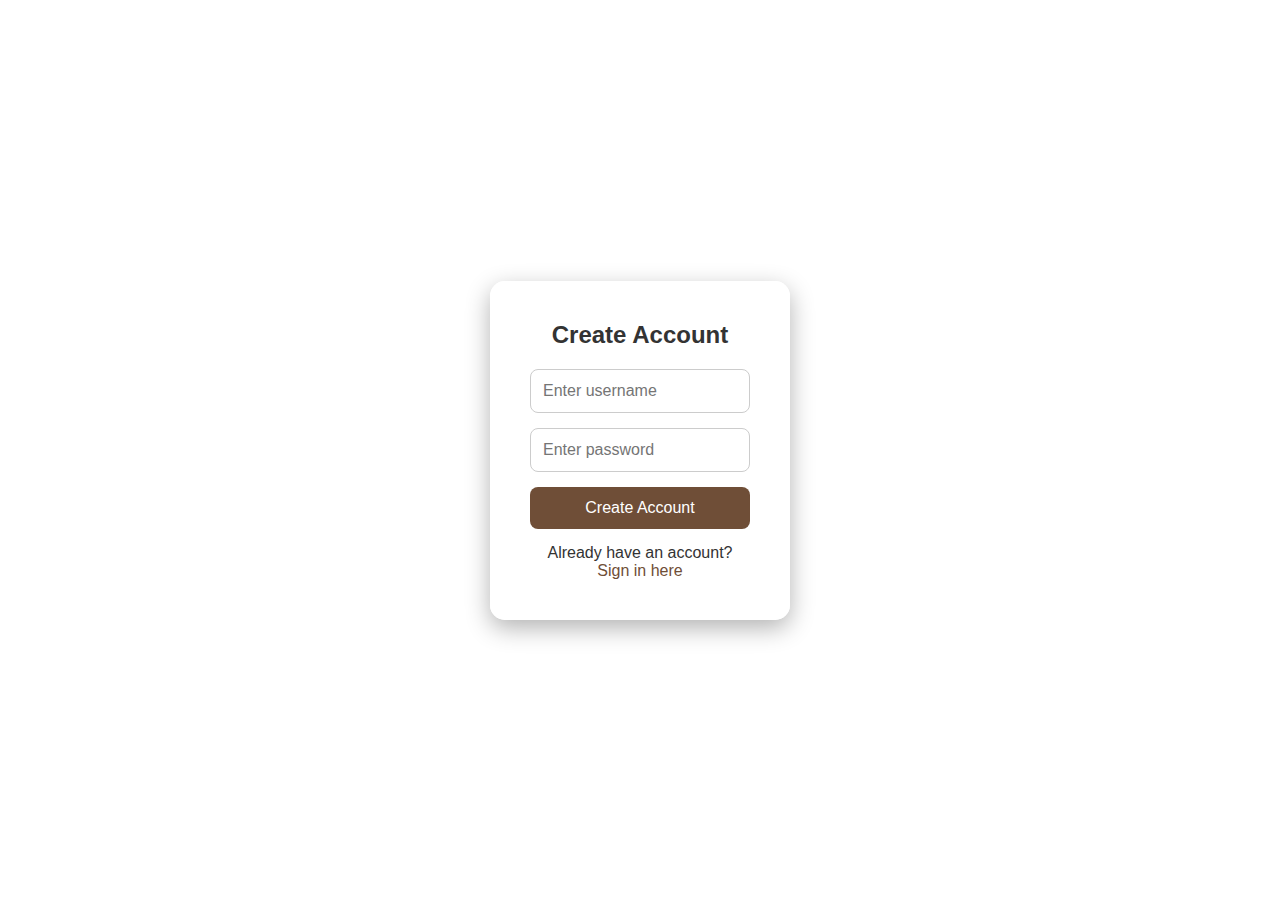
<file: index.html>
<!DOCTYPE html>
<html lang="en">
<head>
  <meta charset="UTF-8">
  <title>Create Account</title>
  <style>
  /* Reset some defaults */
* {
  box-sizing: border-box;
  margin: 0;
  padding: 0;
}

body {
  font-family: 'Segoe UI', sans-serif;
  height: 100vh;
  background: url('https://www.google.com/url?sa=i&url=https%3A%2F%2Fwww.freepik.com%2Ffree-photos-vectors%2Fbrown-wood-background&psig=AOvVaw2x1mzliKGS1qyiVLHM-S0E&ust=1750586967173000&source=images&cd=vfe&opi=89978449&ved=0CBEQjRxqFwoTCNiV0-6igo4DFQAAAAAdAAAAABAE') no-repeat center center fixed;
  background-size: cover;
  display: flex;
  justify-content: center;
  align-items: center;
}

/* Form container styling */
.form-container {
  background-color: rgba(255, 255, 255, 0.9);
  padding: 40px;
  border-radius: 15px;
  box-shadow: 0 8px 24px rgba(0, 0, 0, 0.3);
  width: 300px;
  text-align: center;
}

h2 {
  margin-bottom: 20px;
  color: #333;
}

input[type="text"],
input[type="password"] {
  width: 100%;
  padding: 12px;
  margin-bottom: 15px;
  border: 1px solid #ccc;
  border-radius: 8px;
  font-size: 16px;
}

button {
  width: 100%;
  padding: 12px;
  background-color: #6f4e37;
  color: white;
  border: none;
  border-radius: 8px;
  font-size: 16px;
  cursor: pointer;
  transition: background 0.3s ease;
}

button:hover {
  background-color: #4b3224;
}

p {
  margin-top: 15px;
  color: #333;
}

a {
  color: #6f4e37;
  text-decoration: none;
}

a:hover {
  text-decoration: underline;
}


  </style>
</head>
<body>
  <div class="form-container">
    <h2>Create Account</h2>
    <form id="signupForm">
      <input type="text" id="newUsername" placeholder="Enter username" required>
      <input type="password" id="newPassword" placeholder="Enter password" required>
      <button type="submit">Create Account</button>
    </form>
    <p>Already have an account? <a href="signin.html">Sign in here</a></p>
  </div>

  <script>
    document.getElementById("signupForm").addEventListener("submit", function(e) {
      e.preventDefault();
      const username = document.getElementById("newUsername").value;
      const password = document.getElementById("newPassword").value;

      // Save account to localStorage
      localStorage.setItem("account_username", username);
      localStorage.setItem("account_password", password);

      alert("Account created! Please sign in.");
      window.location.href = "signin.html";
    });
  </script>
</body>
</html>
</file>
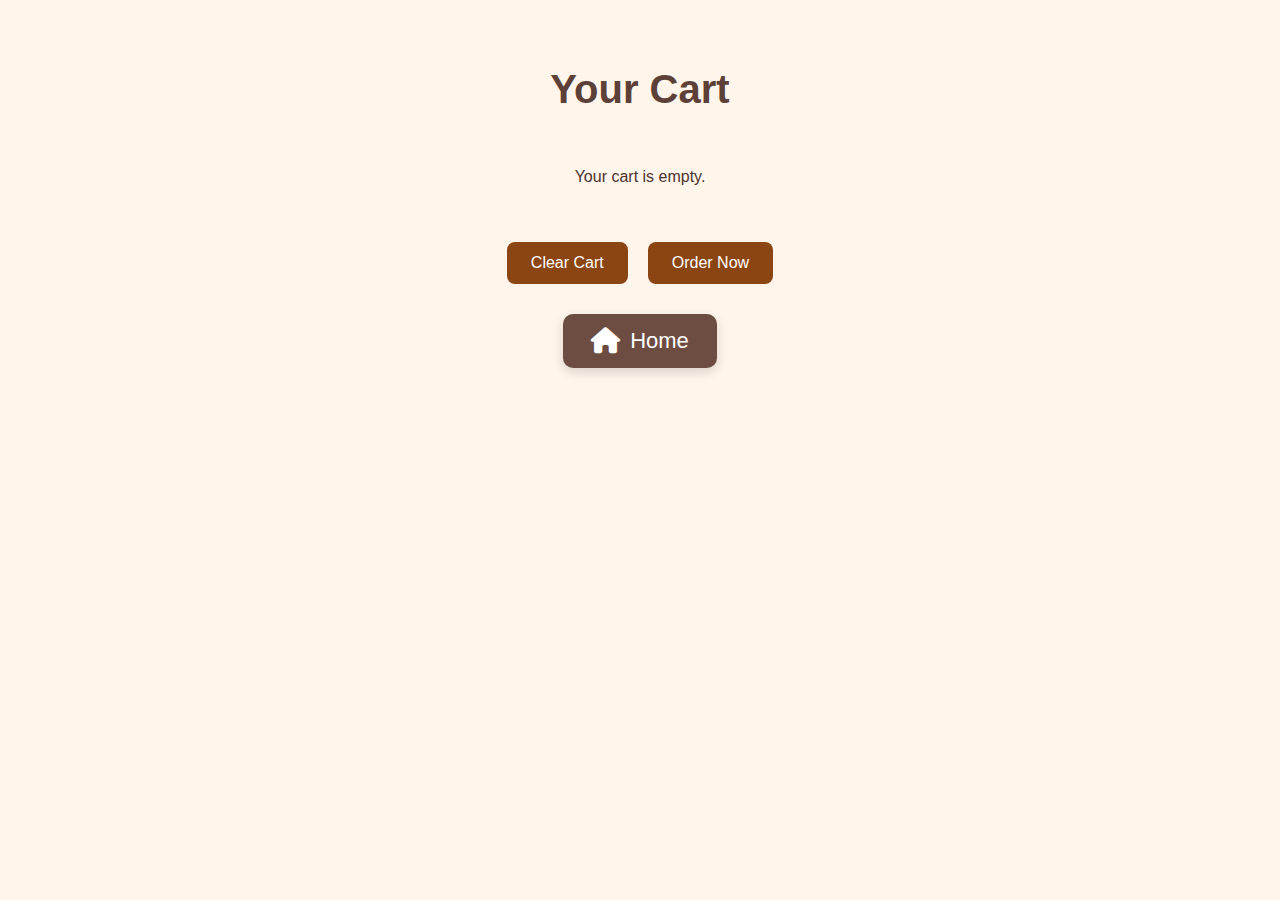
<file: cart.html>
<!DOCTYPE html>
<html lang="en">
<head>
  <meta charset="UTF-8">
  <title>Your Cart - Bean There</title>
  <link rel="stylesheet" href="https://cdnjs.cloudflare.com/ajax/libs/font-awesome/6.5.0/css/all.min.css">
    <link rel = "stylesheet" href = "cart.css">
</head>
<body>
  <h1>Your Cart</h1>
  <div id="cart-container"></div>

  <div class="buttons" id="action-buttons">
    <button class="btn" onclick="clearCart()">Clear Cart</button>
    <button class="btn" onclick="orderNow()">Order Now</button>
  </div>

  <div id="home-button-container">
  <button id="home-btn" onclick="goHome()">
    <i class="fas fa-home"></i> Home
  </button>
</div>

  <script src="cart.js"></script>
</body>
</html>
</file>
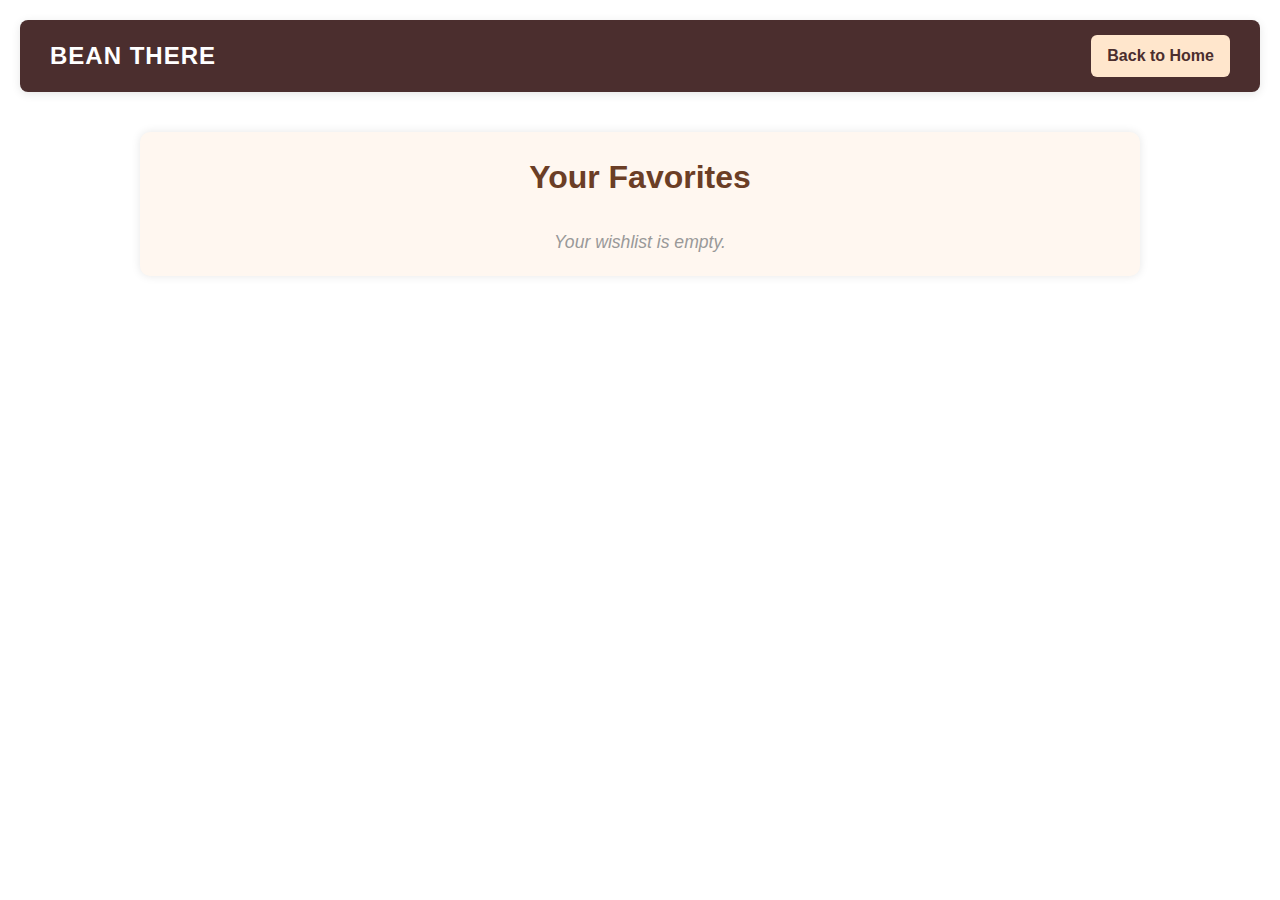
<file: favorite.html>
<!DOCTYPE html>
<html lang="en">
<head>
  <meta charset="UTF-8" />
  <meta name="viewport" content="width=device-width, initial-scale=1.0"/>
  <title>Favorites - Bean There</title>
  <link rel="stylesheet" href="style.css" />
  <link rel="stylesheet" href="https://cdnjs.cloudflare.com/ajax/libs/font-awesome/6.0.0/css/all.min.css" />
  <style>
      /* Reset & Base Styles */
* {
  margin: 0;
  padding: 0;
  box-sizing: border-box;
}

body {
  font-family: 'Segoe UI', Tahoma, Geneva, Verdana, sans-serif;
  background-color: #FF000000;
  color: #333;
  line-height: 1.6;
  padding: 20px;
}

/* Navigation Bar */
nav {
  display: flex;
  justify-content: space-between;
  align-items: center;
  background-color: #4b2e2e;
  padding: 15px 30px;
  color: #fff;
  border-radius: 8px;
}

nav .logo {
  font-size: 1.5rem;
  font-weight: bold;
  letter-spacing: 1px;
}

nav a {
  color: #ffe6cc;
  text-decoration: none;
  font-weight: bold;
  transition: color 0.3s ease;
}

nav a:hover {
  color: #ffffff;
}

/* Section Heading */
.favorites-section {
  max-width: 1000px;
  margin: 40px auto;
  padding: 20px;
  background-color: #fff7f0;
  border-radius: 10px;
  box-shadow: 0 0 10px rgba(0, 0, 0, 0.1);
}

.favorites-section h2 {
  font-size: 2rem;
  margin-bottom: 25px;
  text-align: center;
  color: #6b3e26;
}

/* Wishlist Container */
#wishlist-container {
  display: grid;
  grid-template-columns: repeat(auto-fit, minmax(250px, 1fr));
  gap: 25px;
}

/* Individual Drink Item */
.drink-item {
  background-color: #fff;
  border-radius: 12px;
  padding: 15px;
  box-shadow: 0 4px 10px rgba(0, 0, 0, 0.1);
  text-align: center;
  transition: transform 0.2s ease;
}

.drink-item:hover {
  transform: translateY(-5px);
}

.drink-image {
  width: 100%;
  height: 180px;
  object-fit: cover;
  border-radius: 8px;
  margin-bottom: 12px;
}

.drink-name {
  font-size: 1.2rem;
  color: #4b2e2e;
  margin-bottom: 8px;
}

.drink-price {
  font-weight: bold;
  color: #6b3e26;
  font-size: 1rem;
}

/* Empty State */
#wishlist-container p {
  text-align: center;
  color: #999;
  font-style: italic;
  font-size: 1.1rem;
}

nav a {
  background-color: #ffe6cc;
  color: #4b2e2e;
  padding: 8px 16px;
  border-radius: 6px;
  text-decoration: none;
  font-weight: bold;
  transition: background-color 0.3s, color 0.3s;
}

nav a:hover {
  background-color: #f1d0aa;
  color: #3a1f1f;
}
  </style>
</head>
<body>

  <nav>
    <div class="logo">BEAN THERE</div>
    <a href="homw.html">Back to Home</a>
  </nav>

  <section class="favorites-section">
    <h2>Your Favorites</h2>
    <div class="wishlist-items" id="wishlist-container">
      <!-- Wishlist items will be rendered here -->
    </div>
  </section>

  <script>
    // Load and display wishlist items
    document.addEventListener('DOMContentLoaded', function () {
      const container = document.getElementById('wishlist-container');
      const wishlist = JSON.parse(localStorage.getItem('wishlist')) || [];

      if (wishlist.length === 0) {
        container.innerHTML = "<p>Your wishlist is empty.</p>";
        return;
      }

      wishlist.forEach(item => {
        const div = document.createElement('div');
        div.classList.add('drink-item');
        div.innerHTML = `
          <img src="${item.image}" alt="${item.name}" class="drink-image" />
          <h3 class="drink-name">${item.name}</h3>
          <div class="drink-price">${item.price}</div>
        `;
        container.appendChild(div);
      });
    });
  </script>

</body>
</html>
</file>
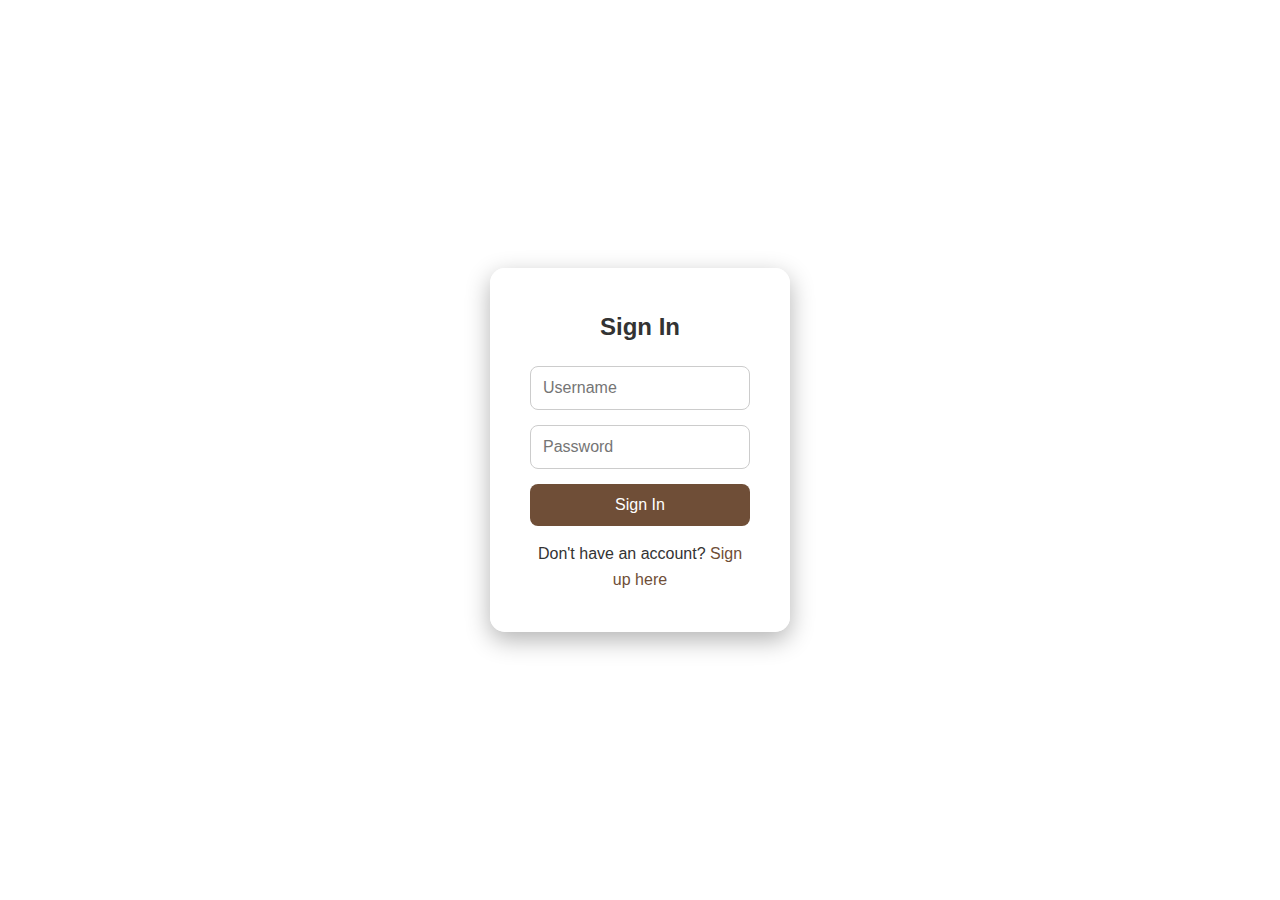
<file: home.html>
<!DOCTYPE html>
<html lang="en">
<head>
    <meta charset="UTF-8">
    <meta name="viewport" content="width=device-width, initial-scale=1.0">
    <title>Bean There - Coffee Shop</title>
    <link rel="stylesheet" href="https://cdnjs.cloudflare.com/ajax/libs/font-awesome/6.0.0/css/all.min.css">
    <link rel="stylesheet" href="style.css">
    
    
</head>
<body>
    <nav>
        <div class="logo">
            <div class="logo-icon"></div>
            BEAN THERE
        </div>
        
        <button class="menu-toggle" aria-label="Toggle menu">
            <i class="fas fa-bars"></i>
        </button>
        
        <div class="nav-container">
            <div class="nav-center">
                <ul class="nav-links">
                    <li><a href="#" class="active">Home</a></li>
                    <li><a href="#menu">Menu</a></li>
                    
<li><a href="#contact">Contacts</a></li>
                </ul>
            </div>
            
            <div class="nav-right">
                <div class="search-container">
                    <input type="text" placeholder="Search...">
                </div>
                <div class="nav-icons">
                    <a href="favorite.html" aria-label="Favorites"><i class="fas fa-heart"></i></a>
                   <a href="cart.html" aria-label="Shopping cart" class="cart-link">
  <i class="fas fa-shopping-cart"></i>
  <span class="cart-count">0</span>
</a>

                </div>
            </div>
        </div>
    </nav>
    
    <section class="hero">
        <div class="hero-content">
            <h1>WELCOME TO BEAN THERE</h1>
            <p>Bean There – Where Every Sip Tells a Story
Welcome to Bean There, your local haven for handcrafted drinks and feel-good vibes. From bold espresso shots to refreshing matcha blends, we serve up more than just coffee — we serve experiences. Whether you're grinding through work, catching up with friends, or just craving something sweet, there's always a cozy corner and a warm cup waiting for you here.
Stay grounded. Sip often. Be here. Bean There.</p>
            <a href="#menu" class="btn">View Menu</a> 
        </div>
    </section>
    
    <!-- Menu Section -->
    <section id="menu" class="menu-section">
        <h2 class="menu-title">Our Drinks Menu</h2>
        
        <div class="drink-categories">
            <!-- Espresso-->
            <div class="category">
                <div class="category-header">
                    <span>Espresso</span>
                    <i class="fas fa-chevron-down"></i>
                </div>
                <div class="drink-items">
                    <div class="drink-item">
  <img src="https://globalassets.starbucks.com/digitalassets/products/bev/SBX20190410_NitroColdBrew.jpg?impolicy=" alt="Espresso" class="drink-image">
  <h3 class="drink-name">Classic Espresso</h3>
  <div class="drink-price">₱80.50</div>
  <p class="drink-desc">Rich and bold single shot of our finest espresso</p>
  <div class="drink-footer">
  <button class="add-to-cart">Add to Cart</button>
  <button class="wishlist-btn">
    <i class="fas fa-heart"></i>
  </button>
</div>

</div>

                    <div class="drink-item">
                        <img src="https://th.bing.com/th/id/OIP.PDpxSIVdsyyUBgPEic11XwHaHa?w=184&h=184&c=7&r=0&o=7&dpr=1.3&pid=1.7&rm=3" alt="Double Espresso" class="drink-image">
                        <h3 class="drink-name">Espresso Macchiato</h3>
                        <div class="drink-price">₱70.00</div>
                        <p class="drink-desc">Two shots of our signature espresso for extra kick</p>
                        <div class="drink-footer">
                       <button class="add-to-cart">Add to Cart</button>
  <button class="wishlist-btn">
    <i class="fas fa-heart"></i>
  </button>
</div>

                    </div>
                    <div class="drink-item">
                        <img src="https://www.digitalassets.starbucks.eu/sites/starbucks-medialibrary/files/Americano_0.jpeg" alt="Double Espresso" class="drink-image">
                        <h3 class="drink-name">Americano</h3>
                        <div class="drink-price">₱79.00</div>
                        <p class="drink-desc">Espresso shots topped with hot water</p>
                       <div class="drink-footer">
  <button class="add-to-cart">Add to Cart</button>
  <button class="wishlist-btn">
    <i class="fas fa-heart"></i>
  </button>
</div>

                    </div>
                </div>
            </div>
            
            <!-- Matcha-->
            <div class="category">
                <div class="category-header">
                    <span>Matcha</span>
                    <i class="fas fa-chevron-down"></i>
                </div>
                <div class="drink-items">
                    
                    <div class="drink-item">
                        <img src="https://www.matchatop.com/wp-content/uploads/2024/03/Starbucks-Iced-Matcha-Latte.jpeg.webp" alt="Classic Matcha Latte" class="drink-image">
                        <h3 class="drink-name">Classic Iced Matcha Latte</h3>
                        <div class="drink-price">₱95.00</div>
                        <p class="drink-desc">Ceremonial grade matcha with steamed milk</p>
                        <div class="drink-footer">
  <button class="add-to-cart">Add to Cart</button>
  <button class="wishlist-btn">
    <i class="fas fa-heart"></i>
  </button>
</div>

                    </div>
                    <div class="drink-item">
                        <img src="https://th.bing.com/th/id/OIP.etFNXkbPTC9U2tbfSxDnvQHaFO?w=198&h=180&c=7&r=0&o=7&dpr=1.3&pid=1.7&rm=3" alt="Double Espresso" class="drink-image">
                        <h3 class="drink-name">Strawberry Matcha</h3>
                        <div class="drink-price">₱109.00</div>
                        <p class="drink-desc">Sweet strawberry puree layered with matcha</p>
                        <div class="drink-footer">
  <button class="add-to-cart">Add to Cart</button>
  <button class="wishlist-btn">
    <i class="fas fa-heart"></i>
  </button>
</div>

                    </div>
                    <div class="drink-item">
                        <img src="https://140329508.cdn6.editmysite.com/uploads/1/4/0/3/140329508/s347941741737200035_p24_i4_w1080.png" alt="Double Espresso" class="drink-image">
                        <h3 class="drink-name">Iced Matcha</h3>
                        <div class="drink-price">₱129.00</div>
                        <p class="drink-desc">Refreshing cold matcha with your choice of milk</p>
                        <div class="drink-footer">
  <button class="add-to-cart">Add to Cart</button>
  <button class="wishlist-btn">
    <i class="fas fa-heart"></i>
  </button>
</div>

                    </div>
                </div>
            </div>

             <!-- tea -->

            <div class="category">
  <div class="category-header">
    <span>Tea</span>
    <i class="fas fa-chevron-down"></i>
  </div>
  <div class="drink-items">   
    <div class="drink-item">
         <img src="[data-uri]" alt="Double Espresso" class="drink-image">
      <h3 class="drink-name">Earl Grey</h3>
      <div class="drink-price">₱90.00</div>
      <p class="drink-desc">Fragrant black tea infused with bergamot citrus</p>
      <div class="drink-footer">
  <button class="add-to-cart">Add to Cart</button>
  <button class="wishlist-btn">
    <i class="fas fa-heart"></i>
  </button>
</div>

    </div>
    <div class="drink-item">
        <img src="https://th.bing.com/th/id/OIP.4P2kZpr9DyQ7jTGHzB26-AHaHa?w=190&h=190&c=7&r=0&o=7&dpr=1.3&pid=1.7&rm=3" alt="Double Espresso" class="drink-image">
      <h3 class="drink-name">Chamomile Tea</h3>
      <div class="drink-price">₱85.00</div>
      <p class="drink-desc">Soothing caffeine-free herbal tea</p>
      <div class="drink-footer">
  <button class="add-to-cart">Add to Cart</button>
  <button class="wishlist-btn">
    <i class="fas fa-heart"></i>
  </button>
</div>

    </div>
    <div class="drink-item"> 
        <img src="https://th.bing.com/th/id/OIP.4P2kZpr9DyQ7jTGHzB26-AHaHa?w=190&h=190&c=7&r=0&o=7&dpr=1.3&pid=1.7&rm=3" alt="Double Espresso" class="drink-image">
      <h3 class="drink-name">Chamomile Tea</h3>
      <div class="drink-price">₱95.00</div>
      <p class="drink-desc">Classic antioxidant-rich steamed green tea</p>
      <div class="drink-footer">
  <button class="add-to-cart">Add to Cart</button>
  <button class="wishlist-btn">
    <i class="fas fa-heart"></i>
  </button>
</div>

    </div>
  </div>
</div>

<!-- pastries -->


<div class="category">
  <div class="category-header">
    <span>Pastries</span>
    <i class="fas fa-chevron-down"></i>
  </div>
  <div class="drink-items">
    <div class="drink-item">
        <img src="https://th.bing.com/th/id/OIP.yv0DWbP9q5IjQBBTzMnOGwHaHa?rs=1&pid=ImgDetMain&cb=idpwebp2&o=7&rm=3" alt="Double Espresso" class="drink-image">
      <h3 class="drink-name">Chocolate Bar</h3>
      <div class="drink-price">₱65.00</div>
      <p class="drink-desc">Flaky, buttery classic French pastry</p>
      <div class="drink-footer">
  <button class="add-to-cart">Add to Cart</button>
  <button class="wishlist-btn">
    <i class="fas fa-heart"></i>
  </button>
</div>

    </div>
    <div class="drink-item">
         <img src="https://th.bing.com/th/id/OIP.ksywmN0LWYZEunKbSZ2sAgHaHa?w=208&h=208&c=7&r=0&o=7&dpr=1.3&pid=1.7&rm=3" alt="Double Espresso" class="drink-image">
      <h3 class="drink-name">Chocolate Muffin</h3>
      <div class="drink-price">₱75.00</div>
      <p class="drink-desc">Rich chocolate muffin with a gooey center</p>
      <div class="drink-footer">
  <button class="add-to-cart">Add to Cart</button>
  <button class="wishlist-btn">
    <i class="fas fa-heart"></i>
  </button>
</div>

    </div>
    <div class="drink-item">
         <img src="https://th.bing.com/th/id/OIP.NN7HSAD7cfCbfzDePheNUgHaHa?w=208&h=208&c=7&r=0&o=7&dpr=1.3&pid=1.7&rm=3" alt="Double Espresso" class="drink-image">
      <h3 class="drink-name">Banana Bread</h3>
      <div class="drink-price">₱70.00</div>
      <p class="drink-desc">Moist banana bread with a touch of cinnamon</p>
      <div class="drink-footer">
  <button class="add-to-cart">Add to Cart</button>
  <button class="wishlist-btn">
    <i class="fas fa-heart"></i>
  </button>
</div>

    </div>
  </div>
</div>


            
           
        </div>
    </section>
    
    
<section id="contact">
  <h2>Contact Us</h2>
  <div class="contact-info">
    <p><strong>Email:</strong> contact@beanthere.com</p>
    <p><strong>Phone:</strong> +63 912 345 6789</p>
    <div class="social-links">
      <a href="https://facebook.com/beanthere" target="_blank">Facebook</a>
      <a href="https://instagram.com/beanthere" target="_blank">Instagram</a>
      <a href="https://twitter.com/beanthere" target="_blank">Twitter/X</a>
    </div>
  </div>

  <form action="https://formsubmit.co/reguyaljenzdelosreyes@gmail.com" method="POST" style="max-width: 600px; margin: 30px auto; display: flex; flex-direction: column; gap: 20px; padding: 30px; background-color: #fefefe; border: 3px solid #6f4e37; border-radius: 12px; box-shadow: 0 6px 12px rgba(0, 0, 0, 0.15);">
  <input type="hidden" name="_captcha" value="false">
  <input type="hidden" name="_next" value="https://Reguyal-DCET.github.io/coffee-web-application/">


  <input type="text" name="name" placeholder="Your Name (optional)" style="padding: 15px; border: 2px solid #ccc; border-radius: 8px; font-size: 1rem; font-family: inherit; width: 100%; box-sizing: border-box;">

  <textarea name="message" placeholder="Your Feedback" rows="5" required style="padding: 15px; border: 2px solid #ccc; border-radius: 8px; font-size: 1rem; font-family: inherit; resize: vertical; width: 100%; box-sizing: border-box; min-height: 150px;"></textarea>

  <button type="submit" style="background-color: #6f4e37; color: white; padding: 15px; border: none; border-radius: 8px; font-size: 1.1rem; font-weight: bold; cursor: pointer; transition: background-color 0.3s ease;">Send Feedback</button>
</form>
        <script src="script.js"></script>

        <script>
  if (localStorage.getItem("isLoggedIn") !== "true") {
    window.location.href = "signin.html";
  }
</script>



</body>
</html>
</file>
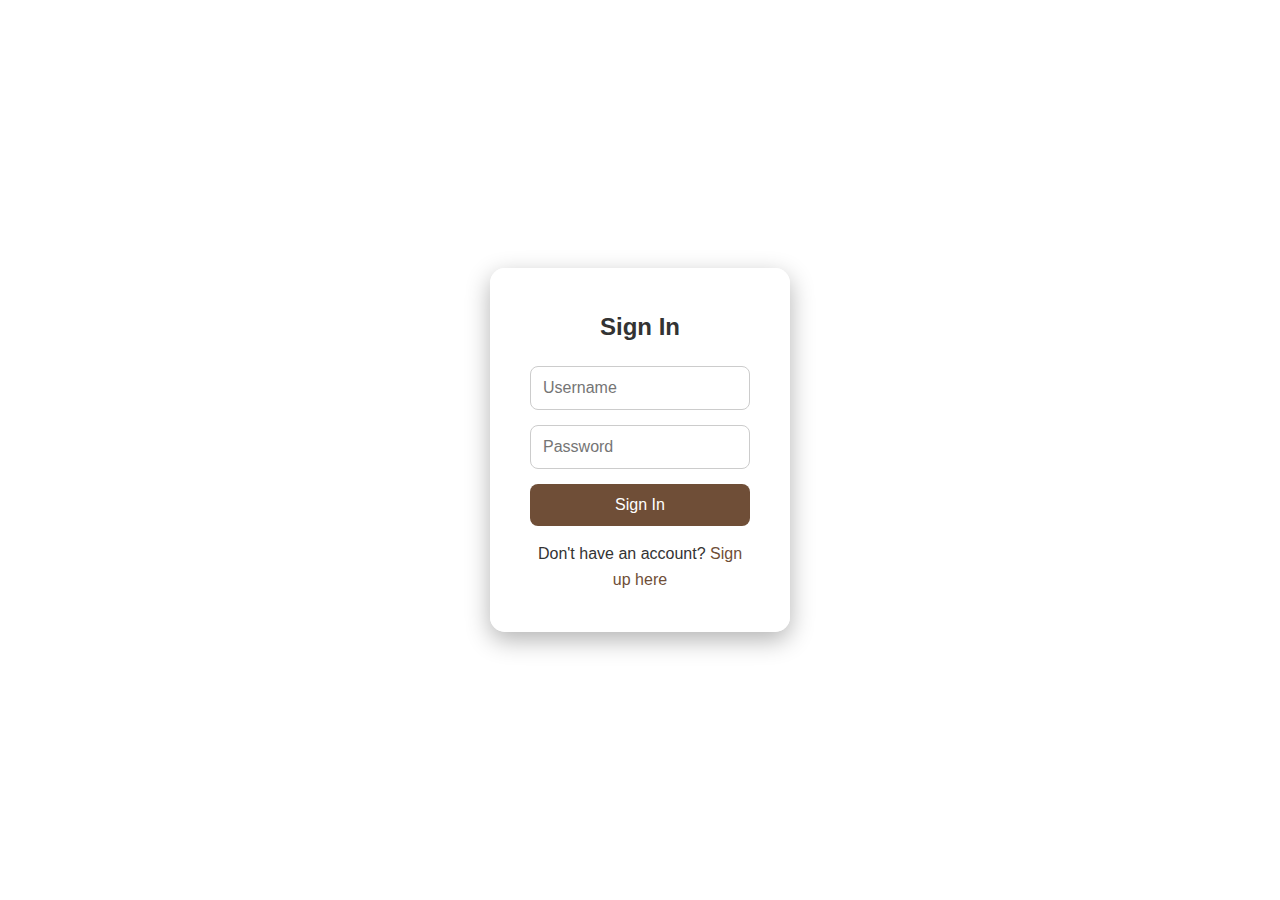
<file: signin.html>
<!DOCTYPE html>
<html lang="en">
<head>
  <meta charset="UTF-8">
  <title>Sign In</title>
  <link rel="stylesheet" href="style.css">
  <style>
    /* Reset some defaults */
* {
  box-sizing: border-box;
  margin: 0;
  padding: 0;
}

body {
  font-family: 'Segoe UI', sans-serif;
  height: 100vh;
  background: url('https://www.google.com/url?sa=i&url=https%3A%2F%2Fwww.freepik.com%2Ffree-photos-vectors%2Fbrown-wood-background&psig=AOvVaw2x1mzliKGS1qyiVLHM-S0E&ust=1750586967173000&source=images&cd=vfe&opi=89978449&ved=0CBEQjRxqFwoTCNiV0-6igo4DFQAAAAAdAAAAABAE') no-repeat center center fixed;
  background-size: cover;
  display: flex;
  justify-content: center;
  align-items: center;
}

/* Form container styling */
.form-container {
  background-color: rgba(255, 255, 255, 0.9);
  padding: 40px;
  border-radius: 15px;
  box-shadow: 0 8px 24px rgba(0, 0, 0, 0.3);
  width: 300px;
  text-align: center;
}

h2 {
  margin-bottom: 20px;
  color: #333;
}

input[type="text"],
input[type="password"] {
  width: 100%;
  padding: 12px;
  margin-bottom: 15px;
  border: 1px solid #ccc;
  border-radius: 8px;
  font-size: 16px;
}

button {
  width: 100%;
  padding: 12px;
  background-color: #6f4e37;
  color: white;
  border: none;
  border-radius: 8px;
  font-size: 16px;
  cursor: pointer;
  transition: background 0.3s ease;
}

button:hover {
  background-color: #4b3224;
}

p {
  margin-top: 15px;
  color: #333;
}

a {
  color: #6f4e37;
  text-decoration: none;
}

a:hover {
  text-decoration: underline;
}

  </style>
</head>
<body>
  <div class="form-container">
    <h2>Sign In</h2>
    <form id="loginForm">
      <input type="text" id="loginUsername" placeholder="Username" required>
      <input type="password" id="loginPassword" placeholder="Password" required>
      <button type="submit">Sign In</button>
    </form>
    <p>Don't have an account? <a href="signup.html">Sign up here</a></p>
  </div>

  <script>
    document.getElementById("loginForm").addEventListener("submit", function(e) {
      e.preventDefault();

      const loginUsername = document.getElementById("loginUsername").value;
      const loginPassword = document.getElementById("loginPassword").value;

      const savedUsername = localStorage.getItem("account_username");
      const savedPassword = localStorage.getItem("account_password");

      if (loginUsername === savedUsername && loginPassword === savedPassword) {
        // Save login state
        localStorage.setItem("isLoggedIn", "true");
        localStorage.setItem("username", loginUsername);
        // Redirect to homepage
        window.location.href = "home.html";
      } else {
        alert("Incorrect username or password.");
      }
    });
  </script>
</body>
</html>
</file>
<file: cart.css>
body {
    font-family: 'Segoe UI', Tahoma, Geneva, Verdana, sans-serif;
    background-color: #fff5eb;
    margin: 0;
    padding: 40px 20px;
    color: #4e342e;
  }

  h1 {
    text-align: center;
    color: #5D4037;
    font-size: 2.5em;
    margin-bottom: 40px;
  }

  #cart-container {
    display: flex;
    flex-direction: column;
    align-items: center;
    gap: 20px;
  }

  .cart-item {
    background: #fffdfb;
    padding: 25px 30px;
    border-radius: 12px;
    width: 100%;
    max-width: 600px;
    box-shadow: 0 8px 20px rgba(0, 0, 0, 0.08);
    transition: transform 0.3s ease, box-shadow 0.3s ease;
  }

  .cart-item:hover {
    transform: translateY(-5px);
    box-shadow: 0 12px 25px rgba(0, 0, 0, 0.1);
  }

  .cart-item h3 {
    margin: 0 0 10px;
    font-size: 1.4em;
    color: #3e2723;
  }

  .cart-item p {
    margin: 0;
    font-size: 1.1em;
    color: #6d4c41;
  }

  .buttons {
    display: flex;
    justify-content: center;
    gap: 20px;
    margin-top: 40px;
  }

  .btn {
    padding: 12px 24px;
    background-color: #8B4513;
    color: white;
    border: none;
    border-radius: 8px;
    font-size: 16px;
    cursor: pointer;
    transition: background 0.3s ease, transform 0.2s ease;
  }

  .btn:hover {
    background-color: #A0522D;
    transform: scale(1.05);
  }

  #message {
    text-align: center;
    font-size: 1.5em;
    color: #6D4C41;
    margin-top: 40px;
  }

  #home-btn {
    display: none;
    margin: 30px auto;
    padding: 12px 24px;
    background-color: #6d4c41;
    color: white;
    border: none;
    border-radius: 8px;
    font-size: 16px;
    cursor: pointer;
    transition: background 0.3s ease, transform 0.2s ease;
  }

  #home-btn:hover {
    background-color: #8d6e63;
    transform: scale(1.05);
  }

  @media (max-width: 600px) {
    body {
      padding: 20px 10px;
    }

    .btn, #home-btn {
      width: 100%;
      font-size: 15px;
    }

    .buttons {
      flex-direction: column;
      gap: 15px;
    }
  }
  
  
  #home-button-container {
  text-align: center;
  margin-top: 0px;
}

#home-btn {
  display: inline-flex;
  align-items: center;
  gap: 10px;
  background-color: #6d4c41;
  color: white;
  border: none;
  border-radius: 10px;
  font-size: 22px;            /* Bigger text */
  padding: 14px 28px;         /* Bigger button */
  cursor: pointer;
  box-shadow: 0 4px 12px rgba(0,0,0,0.15);
  transition: background-color 0.3s ease, transform 0.2s ease;
}

#home-btn i {
  font-size: 26px;           /* Bigger icon */
}

#home-btn:hover {
  background-color: #8d6e63;
  transform: scale(1.05);     /* Slight zoom on hover */
}
</file>
<file: style.css>
* {
            margin: 0;
            padding: 0;
            box-sizing: border-box;
            font-family: 'Arial', sans-serif;
        }
        
        body {
            background-color: #f5f5f5;
            color: #333;
            line-height: 1.6;
            overflow-x: hidden;
        }
        
        /* Navigation - Responsive */
        nav {
            background-color: #000;
            padding: clamp(15px, 3vw, 25px) 5%;
            box-shadow: 0 2px 10px rgba(0,0,0,0.1);
            display: flex;
            flex-wrap: wrap;
            justify-content: space-between;
            align-items: center;
            position: relative;
            z-index: 2;
        }
        
        .logo {
            display: flex;
            align-items: center;
            font-size: clamp(20px, 3vw, 28px);
            font-weight: bold;
            color: white;
            margin-right: auto;
        }
        
        .logo-icon {
            width: clamp(30px, 4vw, 40px);
            height: clamp(30px, 4vw, 40px);
            margin-right: 10px;
            background-image: url('data:image/svg+xml;utf8,<svg xmlns="http://www.w3.org/2000/svg" viewBox="0 0 24 24" fill="%238B4513"><path d="M18 6h2v12h-2zm-4 3h6v2h-6zm-9.5-1c-.276 0-.5.224-.5.5v10c0 .276.224.5.5.5h13c.276 0 .5-.224.5-.5v-10c0-.276-.224-.5-.5-.5h-13zm.5 1h12v9h-12v-9zm4.5 1.5c0 .828-.672 1.5-1.5 1.5s-1.5-.672-1.5-1.5.672-1.5 1.5-1.5 1.5.672 1.5 1.5z"/></svg>');
            background-size: contain;
            background-repeat: no-repeat;
        }
        
        /* Mobile Menu Toggle */
        .menu-toggle {
            display: none;
            background: none;
            border: none;
            color: white;
            font-size: 24px;
            cursor: pointer;
            order: 1;
            margin-left: 20px;
        }
        
        .nav-container {
            display: flex;
            align-items: center;
            width: auto;
            transition: all 0.3s ease;
        }
        
        .nav-center {
            display: flex;
            justify-content: center;
            flex: 1;
        }
        
        .nav-links {
            display: flex;
            list-style: none;
            gap: clamp(10px, 2vw, 20px);
        }
        
        .nav-links li {
            position: relative;
        }
        
        .nav-links a {
            text-decoration: none;
            color: white;
            font-weight: 600;
            font-size: clamp(14px, 1.8vw, 18px);
            transition: color 0.3s;
            padding: 8px 0;
            white-space: nowrap;
        }
        
        /* White menu text with brown hover */
        .nav-links a:hover,
        .nav-links a:focus,
        .nav-links a.active {
            color: #8B4513;
        }
        
        /* Underline animation */
        .nav-links a::after {
            content: '';
            position: absolute;
            bottom: 0;
            left: 0;
            width: 0;
            height: 3px;
            background-color: #8B4513;
            transition: width 0.3s;
        }
        
        .nav-links a:hover::after,
        .nav-links a:focus::after,
        .nav-links a.active::after {
            width: 100%;
        }
        
        .nav-right {
            display: flex;
            align-items: center;
            margin-left: clamp(10px, 3vw, 25px);
            gap: clamp(10px, 2vw, 25px);
        }
        
        .search-container {
            position: relative;
        }
        
        .search-container input {
            padding: clamp(8px, 1.5vw, 12px) clamp(12px, 2vw, 20px);
            border: 1px solid #444;
            border-radius: 30px;
            outline: none;
            width: clamp(120px, 15vw, 180px);
            transition: all 0.3s;
            background-color: #222;
            color: white;
            font-size: clamp(12px, 1.5vw, 16px);
        }
        
        .search-container input:focus {
            width: clamp(150px, 20vw, 220px);
            border-color: #8B4513;
        }
        
        .nav-icons {
            display: flex;
            align-items: center;
            gap: clamp(10px, 2vw, 25px);
        }
        
        .nav-icons a {
            color: white;
            font-size: clamp(18px, 2.5vw, 24px);
            transition: color 0.3s;
        }
        
        /* Brown hover for icons */
        .nav-icons a:hover,
        .nav-icons a:focus,
        .nav-icons a.active {
            color: #8B4513;
        }
        
        /* Hero Section - Responsive */
        .hero {
            position: relative;
            min-height: 100vh;
            display: flex;
            align-items: center;
            padding: clamp(60px, 10vw, 120px) 5%;
            color: white;
            background: url('https://storge.pic2.me/c/1360x800/301/58652a1a6cad8.jpg') no-repeat center center;
            background-size: cover;
        }
        
        .hero::before {
            content: '';
            position: absolute;
            top: 0;
            left: 0;
            width: 100%;
            height: 100%;
            background: rgba(0,0,0,0.5);
            z-index: 1;
        }
        
        .hero-content {
            position: relative;
            z-index: 2;
            max-width: min(600px, 90%);
            margin-left: clamp(5%, 10vw, 15%);
        }
        
        .hero h1 {
            font-size: clamp(32px, 5vw, 60px);
            margin-bottom: clamp(15px, 3vw, 30px);
            color: white;
            text-shadow: 2px 2px 5px rgba(0,0,0,0.5);
            line-height: 1.2;
        }
        
        .hero p {
            font-size: clamp(16px, 2.2vw, 22px);
            margin-bottom: clamp(20px, 4vw, 40px);
            color: rgba(255,255,255,0.9);
            line-height: 1.6;
            text-shadow: 1px 1px 3px rgba(0,0,0,0.3);
        }
        
        .btn {
            display: inline-block;
            background-color: #8B4513;
            color: white;
            padding: clamp(12px, 2vw, 20px) clamp(30px, 4vw, 50px);
            border-radius: 40px;
            text-decoration: none;
            font-weight: bold;
            transition: all 0.3s;
            font-size: clamp(16px, 2.2vw, 22px);
            width: fit-content;
            border: 3px solid #8B4513;
            text-shadow: none;
        }
        
        .btn:hover {
            background-color: #A0522D;
            transform: translateY(-5px);
            box-shadow: 0 8px 20px rgba(139, 69, 19, 0.4);
        }
        .drink-item {
            display: flex;
            flex-direction: column;
            align-items: center;
            text-align: center;
            }

        .drink-image {
            width: 100%;
            max-width: 200px;
            height: auto;
            border-radius: 8px;
            margin-bottom: 15px;
            box-shadow: 0 4px 12px rgba(0, 0, 0, 0.1);
            }

        /* Mobile Menu Styles */
        @media (max-width: 992px) {
            .menu-toggle {
                display: block;
            }
            
            .nav-container {
                position: fixed;
                top: 80px;
                left: 0;
                width: 100%;
                background-color: #000;
                flex-direction: column;
                align-items: center;
                padding: 20px 5%;
                box-shadow: 0 5px 10px rgba(0,0,0,0.2);
                transform: translateY(-150%);
                opacity: 0;
            }
            
            .nav-container.active {
                transform: translateY(0);
                opacity: 1;
            }
            
            .nav-center {
                width: 100%;
                margin: 0 0 20px 0;
            }
            
            .nav-links {
                flex-direction: column;
                align-items: center;
                width: 100%;
                gap: 15px;
            }
            
            .nav-right {
                flex-direction: column;
                width: 100%;
                margin-left: 0;
                gap: 15px;
            }
            
            .search-container {
                width: 100%;
                margin-right: 0;
            }
            
            .search-container input {
                width: 100%;
            }
            
            .search-container input:focus {
                width: 100%;
            }
            
            .nav-icons {
                justify-content: center;
                width: 100%;
            }
            
            .hero-content {
                margin: 0 auto;
                text-align: center;
            }
        }
        
        /* Add this new style for the menu section */
        .menu-section {
            padding: 80px 5%;
            background-color: #48270f;
            min-height: 100vh;
        }
        
        .menu-title {
            text-align: center;
            font-size: 2.5rem;
            margin-bottom: 40px;
            color: #ffffff;
        }
        
        /* Left-side menu styles */
        .drink-categories {
            display: flex;
            flex-direction: column;
            gap: 15px;
            max-width: 1200px;
            margin: 0 auto;
        }
        
        .category {
            background-color: white;
            border-radius: 8px;
            overflow: hidden;
            box-shadow: 0 4px 8px rgba(0,0,0,0.1);
        }
        
        .category-header {
            background-color: #5D4037;
            color: white;
            padding: 15px 20px;
            font-size: 1.3rem;
            cursor: pointer;
            display: flex;
            justify-content: space-between;
            align-items: center;
        }
        
        .category-header:hover {
            background-color: #4E342E;
        }
        
        .category-header i {
            transition: transform 0.3s;
        }
        
        .category-header.active i {
            transform: rotate(180deg);
        }
        
        .drink-items {
            display: none;
            padding: 20px;
            background-color: white;
        }
        
        .drink-items.show {
            display: grid;
            grid-template-columns: repeat(auto-fill, minmax(300px, 1fr));
            gap: 20px;
        }
        
        .drink-item {
            border: 1px solid #ddd;
            border-radius: 8px;
            padding: 15px;
            transition: transform 0.3s;
        }
        
        .drink-item:hover {
            transform: translateY(-5px);
            box-shadow: 0 6px 12px rgba(0,0,0,0.1);
        }
        
        .drink-name {
            font-size: 1.2rem;
            color: #3E2723;
            margin-bottom: 8px;
        }
        
        .drink-price {
            font-weight: bold;
            color: #8B4513;
            margin-bottom: 10px;
        }
        
        .drink-desc {
            color: #666;
            margin-bottom: 15px;
            font-size: 0.9rem;
        }
        
        .add-to-cart {
            background-color: #8B4513;
            color: white;
            border: none;
            padding: 8px 15px;
            border-radius: 4px;
            cursor: pointer;
            transition: background-color 0.3s;
        }
        
        .add-to-cart:hover {
            background-color: #A0522D;
        }

        /* Contact Section */
#contact {
  padding: 80px 5%;
  background-color: #fff3e6;
  font-family: 'Segoe UI', sans-serif;
}

#contact h2 {
  text-align: center;
  font-size: 2.8rem;
  color: #5D4037;
  margin-bottom: 20px;
  font-family: 'Georgia', serif;
}

.contact-info {
  max-width: 900px;
  margin: 0 auto 40px;
  font-size: 1.1rem;
  color: #4e342e;
  background-color: #ffffff;
  padding: 30px;
  border-radius: 12px;
  box-shadow: 0 8px 16px rgba(0, 0, 0, 0.08);
}

.contact-info p {
  margin: 10px 0;
}

.social-links {
  margin-top: 15px;
}

.social-links a {
  margin-right: 15px;
  color: #6d4c41;
  text-decoration: none;
  font-weight: bold;
  transition: color 0.3s;
}

.social-links a:hover {
  color: #4e342e;
}

.contact-form {
  max-width: 900px;
  margin: 0 auto;
  background-color: #ffffff;
  padding: 40px;
  border-radius: 12px;
  box-shadow: 0 8px 16px rgba(0, 0, 0, 0.08);
}

.contact-form h3 {
  margin-bottom: 20px;
  color: #5D4037;
}

.contact-form form {
  display: flex;
  flex-direction: column;
  gap: 20px;
}

.contact-form input,
.contact-form textarea {
  padding: 14px;
  border-radius: 8px;
  border: 1px solid #ccc;
  font-size: 1rem;
  resize: none;
}

.contact-form button {
  background-color: #6d4c41;
  color: white;
  border: none;
  padding: 14px;
  border-radius: 8px;
  font-size: 1.1rem;
  cursor: pointer;
  transition: background-color 0.3s ease;
}

.contact-form button:hover {
  background-color: #5d4037;
}

/*cart html*/
.cart-link {
  position: relative;
}

.cart-count {
  position: absolute;
  top: -8px;
  right: -12px;
  background: #ff4d4d;
  color: white;
  font-size: 12px;
  font-weight: bold;
  padding: 2px 6px;
  border-radius: 50%;
}


.drink-footer {
  display: flex;
  align-items: center;
  gap: 0.5rem;
  margin-top: 1rem;
}

.wishlist-btn {
  background: none;
  border: none;
  color: #ffc107;
  font-size: 1.3rem;
  cursor: pointer;
  padding: 0;
  transition: transform 0.2s;
}

.wishlist-btn:hover {
  transform: scale(1.2);
  color: #ff9800;
}
</file>
